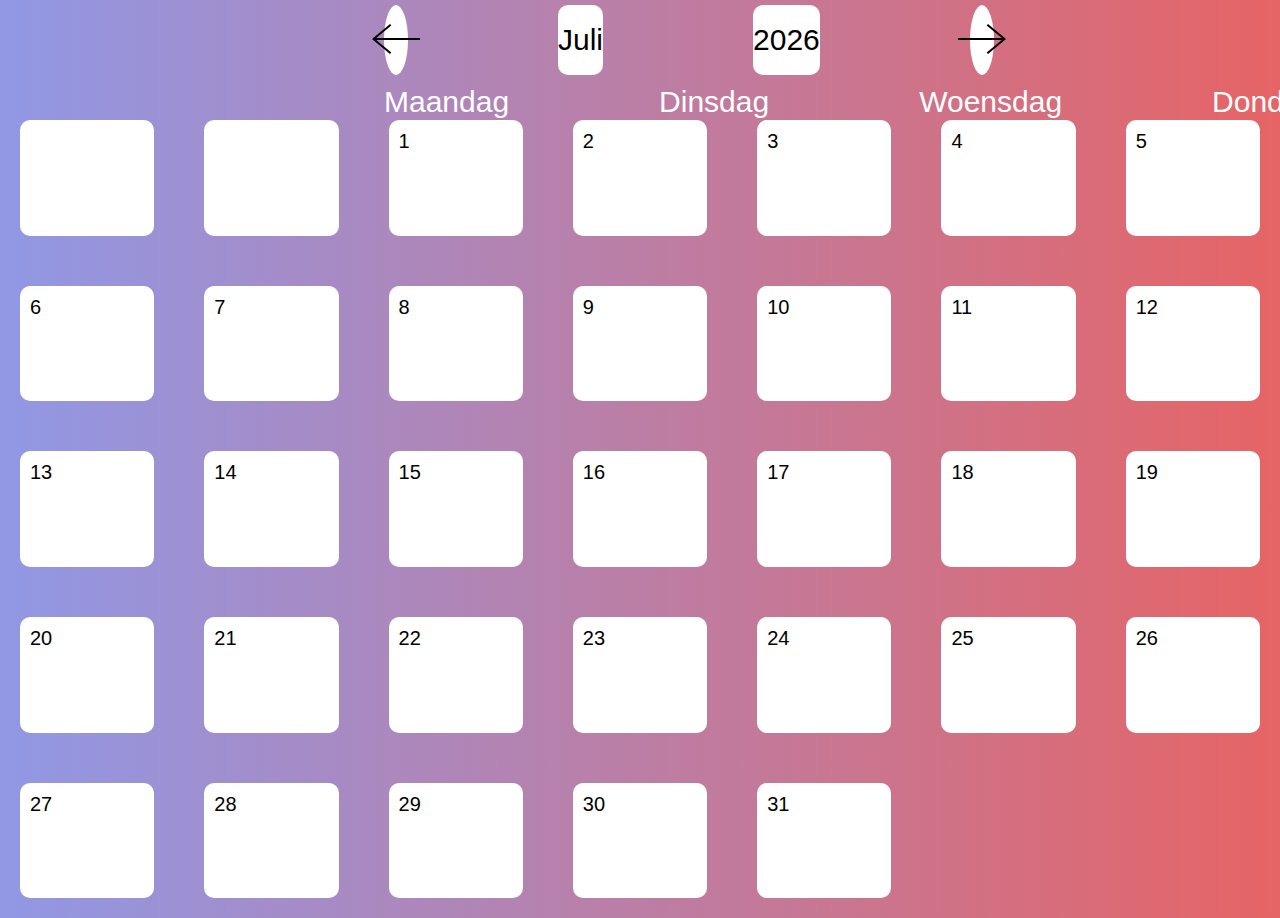
<file: Calender/index.html>
<!DOCTYPE html>
<html lang="nl">
<head>
    <meta charset="UTF-8">
    <meta name="viewport" content="width=device-width, initial-scale=1.0">
    <link rel="stylesheet" href="style.css">

    <title>Calendar</title>
</head>
<body>
    <header class="header">
        <article class="header-main">
            <section class="header-block-section">
                <figure class="header-block-arrow prev-year"><svg width="24" height="24" xmlns="http://www.w3.org/2000/svg" fill-rule="evenodd" clip-rule="evenodd"><path d="M2.117 12l7.527 6.235-.644.765-9-7.521 9-7.479.645.764-7.529 6.236h21.884v1h-21.883z"/></svg></figure>
                <figure class="header-block maand" style="width: auto;"></figure>
                <figure class="header-block jaar"></figure>
                <figure class="header-block-arrow next-year"><svg width="24" height="24" xmlns="http://www.w3.org/2000/svg" fill-rule="evenodd" clip-rule="evenodd"><path d="M21.883 12l-7.527 6.235.644.765 9-7.521-9-7.479-.645.764 7.529 6.236h-21.884v1h21.883z"/></svg></figure>
            </section>
            <section class="header-block-section-day">
                <p class="header-block-section-days">Maandag</p>
                <p class="header-block-section-days">Dinsdag</p>
                <p class="header-block-section-days">Woensdag</p>
                <p class="header-block-section-days">Donderdag</p>
                <p class="header-block-section-days">Vrijdag</p>
                <p class="header-block-section-days">Zaterdag</p>
                <p class="header-block-section-days">Zondag</p>
            </section>
        </article>
    </header>

    <main class="main">
        <div class="main-grid">
            <figure class="main-grid-blocks"></figure>
            <figure class="main-grid-blocks"></figure>
            <figure class="main-grid-blocks"></figure>
            <figure class="main-grid-blocks"></figure>
            <figure class="main-grid-blocks"></figure>
            <figure class="main-grid-blocks"></figure>
            <figure class="main-grid-blocks"></figure>
            <figure class="main-grid-blocks"></figure>
            <figure class="main-grid-blocks"></figure>
            <figure class="main-grid-blocks"></figure>
            <figure class="main-grid-blocks"></figure>
            <figure class="main-grid-blocks"></figure>
            <figure class="main-grid-blocks"></figure>
            <figure class="main-grid-blocks"></figure>
            <figure class="main-grid-blocks"></figure>
            <figure class="main-grid-blocks"></figure>
            <figure class="main-grid-blocks"></figure>
            <figure class="main-grid-blocks"></figure>
            <figure class="main-grid-blocks"></figure>
            <figure class="main-grid-blocks"></figure>
            <figure class="main-grid-blocks"></figure>
            <figure class="main-grid-blocks"></figure>
            <figure class="main-grid-blocks"></figure>
            <figure class="main-grid-blocks"></figure>
            <figure class="main-grid-blocks"></figure>
            <figure class="main-grid-blocks"></figure>
            <figure class="main-grid-blocks"></figure>
            <figure class="main-grid-blocks"></figure>
            <figure class="main-grid-blocks"></figure>
            <figure class="main-grid-blocks"></figure>
            <figure class="main-grid-blocks"></figure>
            <figure class="main-grid-blocks"></figure>
            <figure class="main-grid-blocks"></figure>
            <figure class="main-grid-blocks"></figure>
            <figure class="main-grid-blocks"></figure>
        </div>
    </main>

    <script src="main.js" defer></script>
</body>
</html>
</file>
<file: Calender/style.css>
*,*::before,*::after{
    margin: 0;
    padding: 0;
    box-sizing: border-box;
}

html{
    font-size: 62.5%;
}


/* Header */

.header{
    width: 100%;
    height: 10rem;
    background: linear-gradient(to left,#e66465, #9198e5);
    display: flex;
    justify-content: space-evenly;
    align-items: center;
}

.header-main{
    width: 40%;
    height: 100%;
    display: flex;
    flex-direction: column;
    margin-top: 1rem;
}

.header-block-section{
    display: flex;
    justify-content: space-evenly;
    align-items: center;
    gap: 15rem;
}

.header-block-section-day{
    display: flex;
    justify-content: space-evenly;
    gap: 15rem;
    margin-right: 2rem;
}

.header-block-section-days{
    font-size: 3rem;
    color: white;
    font-family: sans-serif;
    margin-top: 1rem;
}

.header-block{
    width: 7rem;
    height: 7rem;
    background: white;
    border-radius: 1rem;
    display: flex;
    justify-content: center;
    align-items: center;
    font-size: 3rem;
    font-family: sans-serif;
}

.header-block-arrow{
    width: 7rem;
    height: 7rem;
    background: white;
    border-radius: 50%;
    display: flex;
    justify-content: center;
    align-items: center;
    font-size: 3rem;
    font-family: sans-serif;
    cursor: pointer;
}

.header-block-arrow > svg{
    scale: 2;
}

/* Header */

/* Main */

.main {
    width: 100%;
    height: auto;
    background: linear-gradient(to left, #e66465, #9198e5);
    padding: 2rem;
}

.main-grid{
    display: grid;
    grid-template-columns: repeat(7,1fr);
    grid-template-rows: repeat(5,11.57rem);
    gap: 5rem;
}

.main-grid-blocks{
    background: white;
    border-radius: 1rem;
    font-size: 2rem;
    font-family: sans-serif;
    padding-top: 1rem;
    padding-left: 1rem;
}

/* Main */
</file>
